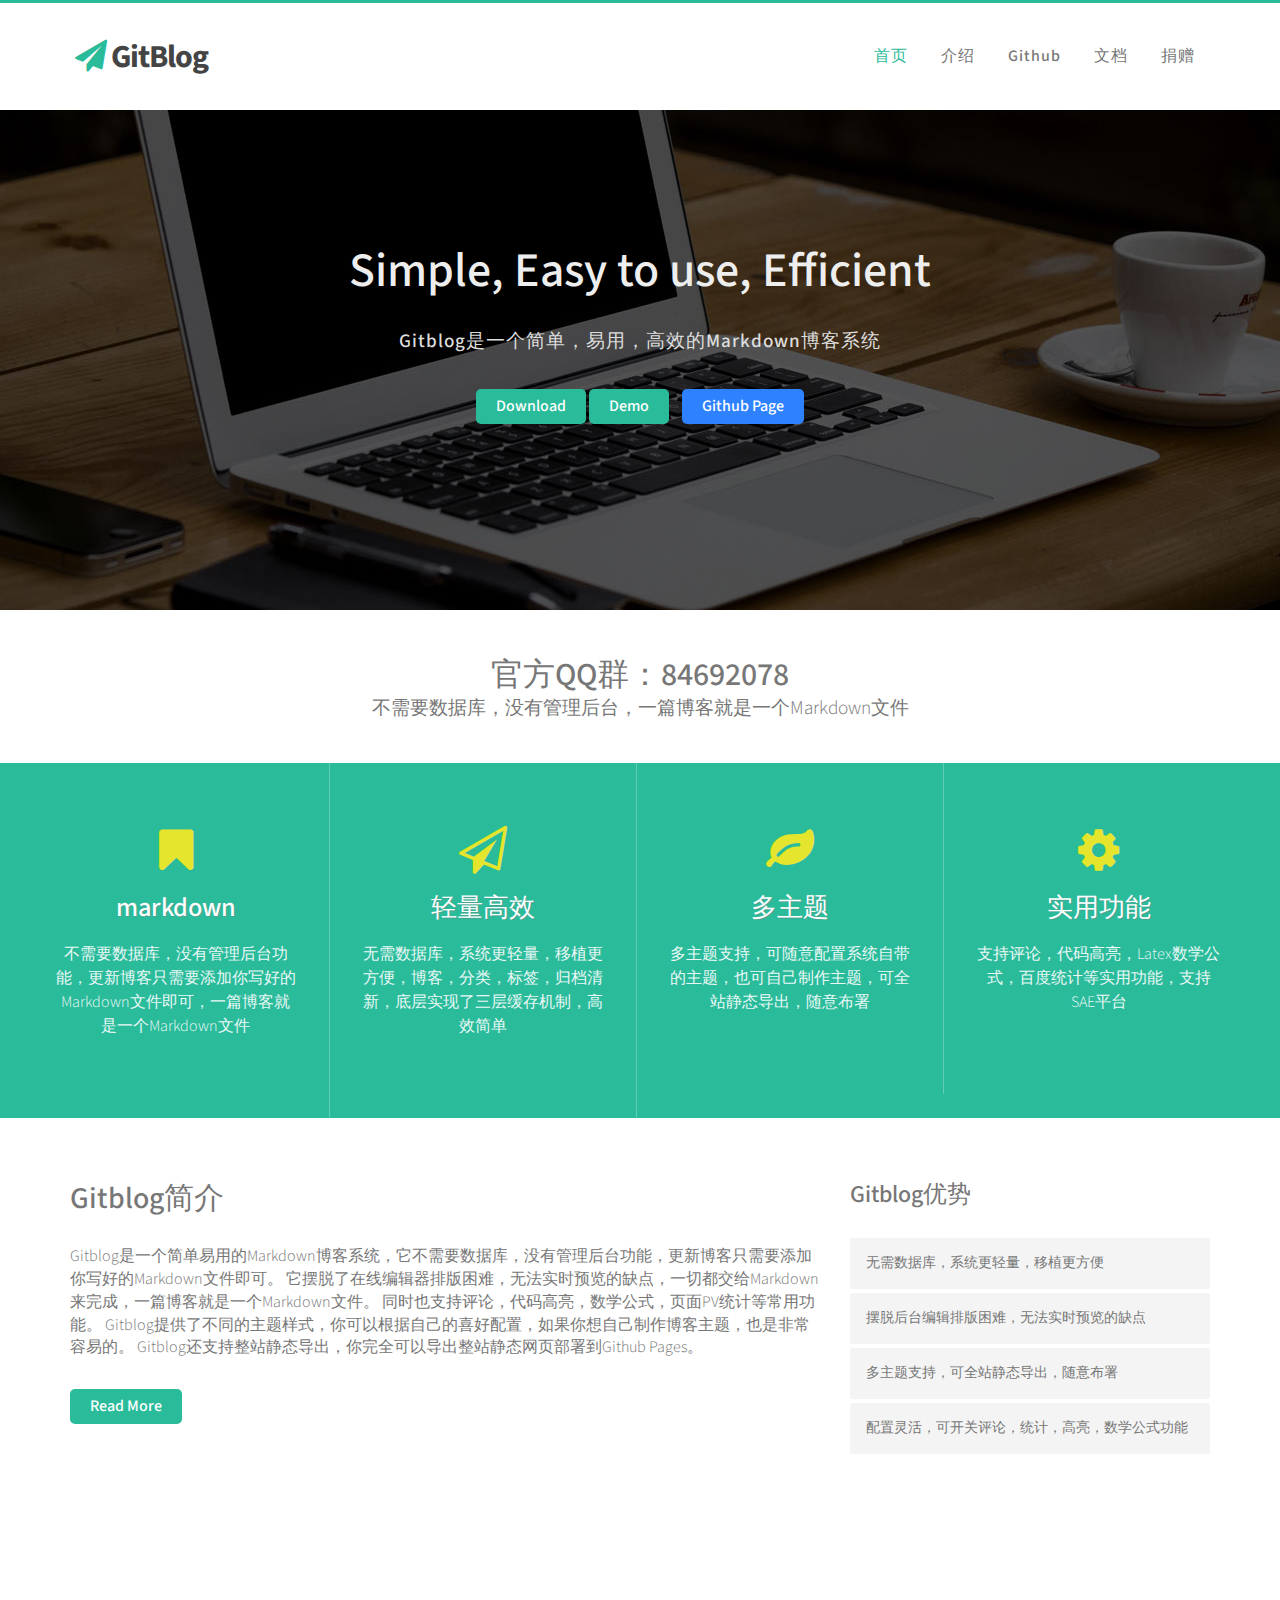
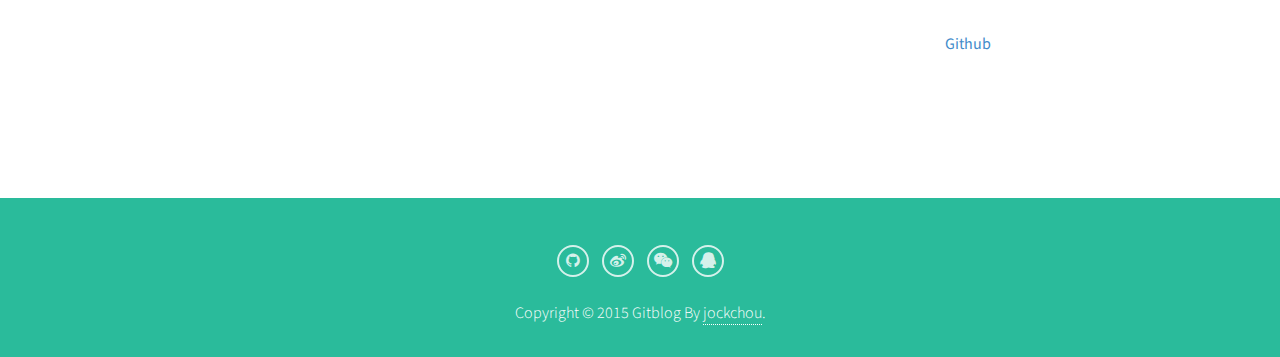
<file: index.html>
<!DOCTYPE html>
<html lang="en">
<head>
    <meta charset="utf-8">
    <meta content="width=device-width, initial-scale=1" name="viewport">
    <title>GitBlog官网</title>
    <meta name="keywords" content="GitBlog官网,GitBlog,Markdown博客,Github博客,markdown写博客">
	<meta name="description" content="Gitblog是一个简单易用的Markdown博客系统，它不需要数据库，没有管理后台功能，更新博客只需要添加你写好的Markdown文件即可。">
    <link href="css/bootstrap.min.css" rel="stylesheet">
    <link href="css/flexslider.css" rel="stylesheet">
    <link href="css/style.css" rel="stylesheet">
    <link href="css/font-awesome.min.css" rel="stylesheet">
    <script src="js/jquery.min.js"></script>
    <script>
    var _hmt = _hmt || [];
    (function() {
      var hm = document.createElement("script");
      hm.src = "//hm.baidu.com/hm.js?732acc76ff6bd41343951a67cbfafe34";
      var s = document.getElementsByTagName("script")[0]; 
      s.parentNode.insertBefore(hm, s);
    })();
    </script>
    <link href="http://fonts.useso.com/css?family=Source+Sans+Pro:200,300,400,600,700,900" rel="stylesheet" type="text/css">
</head>

<body>
    <div class="header">
        <div class="container">
            <a class="navbar-brand" href="/"><i class="fa fa-paper-plane"></i> GitBlog</a>

            <div class="menu">
                <a class="toggleMenu" href="#"><img alt="GitBlog" src="images/nav_icon.png"></a>

                <ul class="nav" id="nav">
                    <li class="current">
                        <a href="index.html">首页</a>
                    </li>
                    <li>
                        <a href="about.html">介绍</a>
                    </li>
                    <li>
                        <a target="_blank" href="https://github.com/jockchou/gitblog">Github</a>
                    </li>
                    <li>
                        <a target="_blank" href="http://gitblogdoc.gitblog.cn/">文档</a>
                    </li>
                    <li>
                        <a href="contact.html">捐赠</a>
                    </li>
                    <li style="list-style: none; display: inline">
                        <div class="clear"></div>
                    </li>
                </ul>
                <script src="js/responsive-nav.js" type="text/javascript"></script>
            </div>
        </div>
    </div>


    <div class="banner text-center">
        <div class="container">
            <div class="banner-info">
                <h1>Simple, Easy to use, Efficient</h1>
                <p>Gitblog是一个简单，易用，高效的Markdown博客系统</p>
                <a class="banner_btn" href="https://github.com/jockchou/gitblog/releases">Download</a>
                <a class="banner_btn banner_btn3" target="_blank" href="http://gitblogdoc.gitblog.cn/">Demo</a>
                <a class="banner_btn banner_btn2" target="_blank" href="https://github.com/jockchou/gitblog">Github Page</a>
            </div>
        </div>
    </div>

    <div class="main">
        <div class="content_white">
            <h2>官方QQ群：84692078</h2>
            <p>不需要数据库，没有管理后台，一篇博客就是一个Markdown文件</p>
        </div>


        <div class="featured_content" id="feature">
            <div class="container">
                <div class="row text-center">
                    <div class="col-mg-3 col-xs-3 feature_grid1">
                        <i class="fa fa-bookmark fa-3x"></i>
                        <h3 class="m_1"><a href="https://github.com/jockchou/gitblog">markdown</a></h3>

                        <p class="m_2">不需要数据库，没有管理后台功能，更新博客只需要添加你写好的Markdown文件即可，一篇博客就是一个Markdown文件</p>
                    </div>


                    <div class="col-mg-3 col-xs-3 feature_grid1">
                        <i class="fa fa-paper-plane-o fa-3x"></i>
                        <h3 class="m_1"><a href="https://github.com/jockchou/gitblog">轻量高效</a></h3>
                        <p class="m_2">无需数据库，系统更轻量，移植更方便，博客，分类，标签，归档清新，底层实现了三层缓存机制，高效简单</p>
                    </div>


                    <div class="col-md-3 col-xs-3 feature_grid1">
                        <i class="fa fa-leaf fa-3x"></i>
                        <h3 class="m_1"><a href="https://github.com/jockchou/gitblog">多主题</a></h3>
                        <p class="m_2">多主题支持，可随意配置系统自带的主题，也可自己制作主题，可全站静态导出，随意布署</p>
                    </div>


                    <div class="col-md-3 col-xs-3 feature_grid2">
                        <i class="fa fa-cog fa-3x"></i>
                        <h3 class="m_1"><a href="https://github.com/jockchou/gitblog">实用功能</a></h3>
                        <p class="m_2">支持评论，代码高亮，Latex数学公式，百度统计等实用功能，支持SAE平台</p>
                    </div>
                </div>
            </div>
        </div>

        <div class="about-info">
            <div class="container">
                <div class="row">
                    <div class="col-md-8">
                        <div class="block-heading-two">
                            <h2><span>Gitblog简介</span></h2>
                        </div>

                        <p>
                        Gitblog是一个简单易用的Markdown博客系统，它不需要数据库，没有管理后台功能，更新博客只需要添加你写好的Markdown文件即可。
                        它摆脱了在线编辑器排版困难，无法实时预览的缺点，一切都交给Markdown来完成，一篇博客就是一个Markdown文件。
                        同时也支持评论，代码高亮，数学公式，页面PV统计等常用功能。
                        Gitblog提供了不同的主题样式，你可以根据自己的喜好配置，如果你想自己制作博客主题，也是非常容易的。
                        Gitblog还支持整站静态导出，你完全可以导出整站静态网页部署到Github Pages。</p>
                        <p><a class="banner_btn" href="http://gitblogdoc.sinaapp.com/blog/welcome.html">Read More</a>
                        </p>
                    </div>


                    <div class="col-md-4">
                        <div class="block-heading-two">
                            <h3><span>Gitblog优势</span>
                            </h3>
                        </div>

                        <div class="panel-group" id="accordion-alt3">
                            <div class="panel">
                                <div class="panel-heading">
                                    <h4 class="panel-title">无需数据库，系统更轻量，移植更方便</h4>
                                </div>
                            </div>


                            <div class="panel">
                                <div class="panel-heading">
                                    <h4 class="panel-title">摆脱后台编辑排版困难，无法实时预览的缺点
                                    </h4>
                                </div>
                            </div>


                            <div class="panel">
                                <div class="panel-heading">
                                    <h4 class="panel-title">多主题支持，可全站静态导出，随意布署</h4>
                                </div>
                            </div>


                            <div class="panel">
                                <div class="panel-heading">
                                    <h4 class="panel-title">配置灵活，可开关评论，统计，高亮，数学公式功能</h4>
                                </div>
                            </div>
                        </div>
                    </div>
                </div>
            </div>
        </div>


        <div class="highlight-info">
            <div class="overlay spacer">
                <div class="container">
                    <div class="row text-center">
                    如果在实际使用过程中对Gitblog有新的功能需求，或者在使用Gitblog的过程中发现了Bug，欢迎反馈给我。
                    可以直接在<a target="_blank" href="https://github.com/jockchou/gitblog">Github</a>上提交，也可以发邮件至164068300@qq.com与我取得联系，我将及时回复。
                    如果你自己制作了漂亮好用的主题，也非常欢迎你提交给我，我会在这里展示你的主题链接。
                    如果你正在使用Gitblog，也可以告诉我，我将也会在这里列出使用者名单。
                    如果你想和其他Gitblog使用者讨论交流，欢迎加入QQ群84692078。
                    </div>
                </div>
            </div>
        </div>

        <div class="footer">
            <div class="footer_bottom">
                <div class="follow-us">
                    <a class="fa fa-github social-icon" href="https://github.com/jockchou"></a>
                    <a class="fa fa-weibo social-icon" href="http://weibo.com/2558456121"></a>
                    <a class="fa fa-weixin social-icon" href="http://gitblog.cn/images/weixin.jpg"></a>
                    <a class="fa fa-qq social-icon" href="http://qm.qq.com/cgi-bin/qm/qr?k=g7OIRJ9j0ZyD8XfHgUqvp3Uf-22zUIbF&auth=00e8e9b12fc9f2dab9d97b19a35f3e25116896a0a87c7669890beef1e686dfa33a2fca382838a4fb"></a>
                </div>


                <div class="copy">
                    <p>Copyright &copy; 2015 Gitblog By <a href="https://github.com/jockchou">jockchou</a>.</p>
                </div>
            </div>
        </div>
        <script src="js/bootstrap.min.js"></script> <script src="js/jquery.flexslider.js"></script>
    </div>
</body>
</html>
</file>
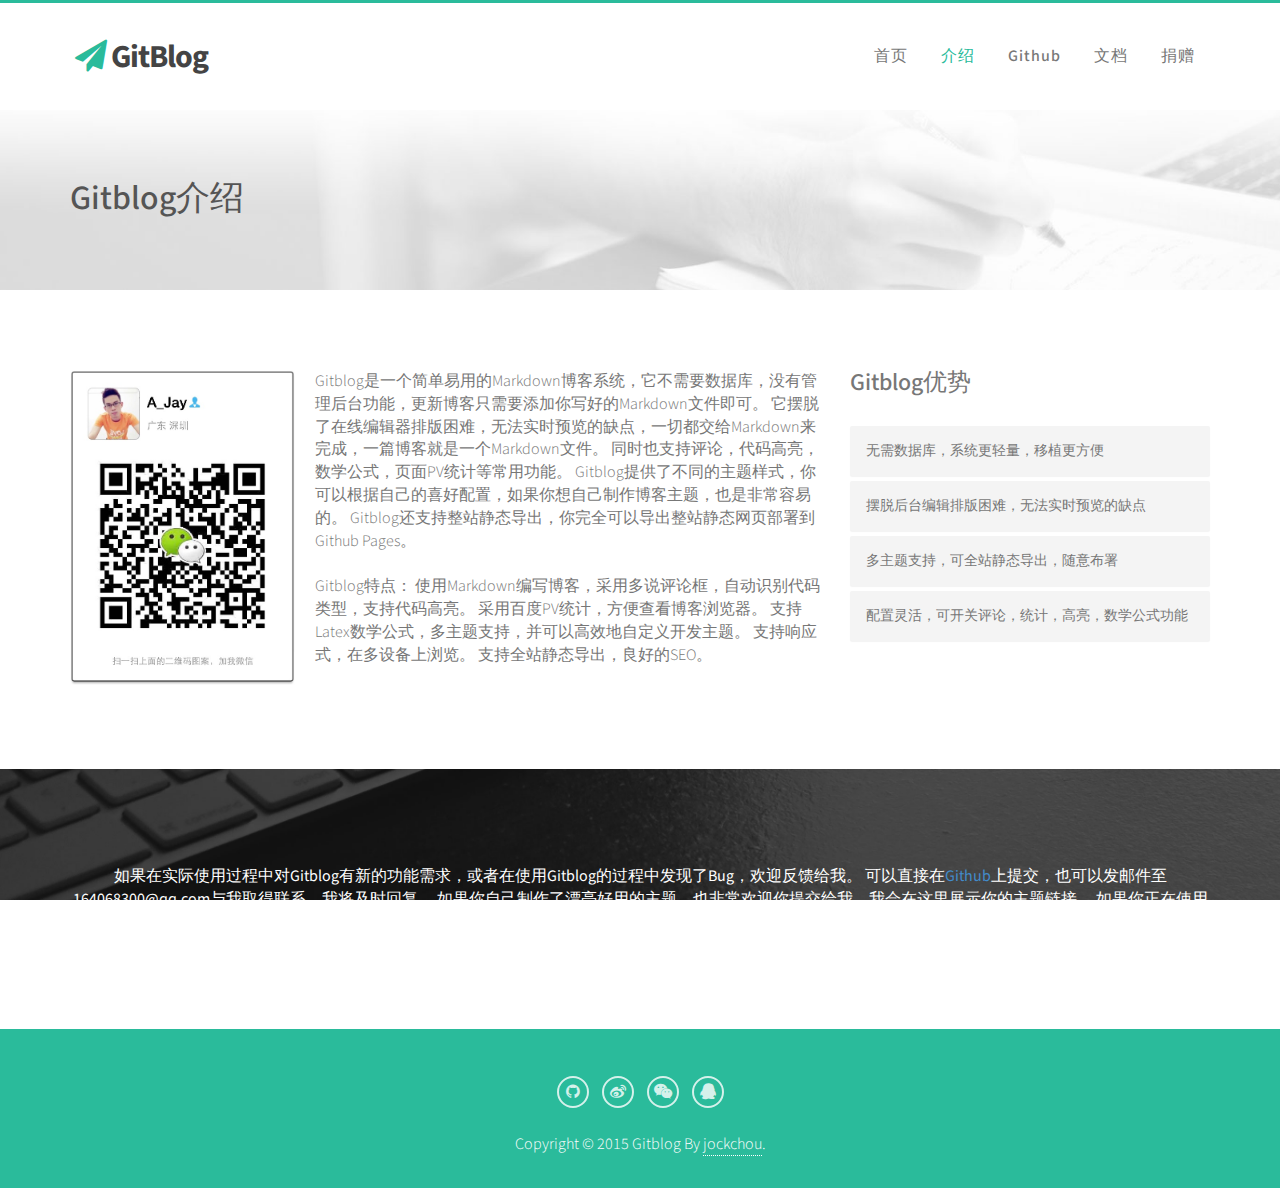
<file: about.html>
<!DOCTYPE html>

<html lang="en">
<head>
    <meta charset="utf-8">
    <meta content="width=device-width, initial-scale=1" name="viewport">

    <title>Gitblog | 介绍</title>
    <meta name="keywords" content="GitBlog官网,GitBlog,Markdown博客,Github博客,markdown写博客">
	<meta name="description" content="Gitblog是一个简单易用的Markdown博客系统，它不需要数据库，没有管理后台功能，更新博客只需要添加你写好的Markdown文件即可。">
    <link href="css/bootstrap.min.css" rel="stylesheet">
    <link href="css/flexslider.css" rel="stylesheet">
    <link href="css/style.css" rel="stylesheet">
    <link href="css/font-awesome.min.css" rel="stylesheet">
    <script src="js/jquery.min.js"></script>
    <script>
    var _hmt = _hmt || [];
    (function() {
      var hm = document.createElement("script");
      hm.src = "//hm.baidu.com/hm.js?732acc76ff6bd41343951a67cbfafe34";
      var s = document.getElementsByTagName("script")[0]; 
      s.parentNode.insertBefore(hm, s);
    })();
    </script>
    <link href="http://fonts.useso.com/css?family=Source+Sans+Pro:200,300,400,600,700,900" rel="stylesheet" type="text/css">
</head>

<body>
    <div class="header">
        <div class="container">
            <a class="navbar-brand" href="index.html"><i class="fa fa-paper-plane"></i> GitBlog</a>

            <div class="menu">
                <a class="toggleMenu" href="#"><img alt="GitBlog" src="images/nav_icon.png"></a>

                <ul class="nav" id="nav">
                    <li>
                        <a href="index.html">首页</a>
                    </li>
                    <li class="current">
                        <a href="about.html">介绍</a>
                    </li>
                    <li>
                        <a target="_blank" href="https://github.com/jockchou/gitblog">Github</a>
                    </li>
                    <li>
                        <a target="_blank" href="http://gitblogdoc.gitblog.cn/">文档</a>
                    </li>
                    <li>
                        <a href="contact.html">捐赠</a>
                    </li>
                    <li style="list-style: none; display: inline">
                        <div class="clear"></div>
                    </li>
                </ul>
                <script src="js/responsive-nav.js" type="text/javascript"></script>
            </div>
        </div>
    </div>


    <div class="about">
        <div class="container">
            <section class="title-section">
                <h1 class="title-header">Gitblog介绍</h1>
            </section>
        </div>
    </div>


    <div class="about_content">
        <div class="container">
            <div class="row">
                <div class="col-md-8">
                    <img alt="gitblog" width="245" class="img-responsive" src="images/weixin.jpg">
                    <p>
                    Gitblog是一个简单易用的Markdown博客系统，它不需要数据库，没有管理后台功能，更新博客只需要添加你写好的Markdown文件即可。
                    它摆脱了在线编辑器排版困难，无法实时预览的缺点，一切都交给Markdown来完成，一篇博客就是一个Markdown文件。
                    同时也支持评论，代码高亮，数学公式，页面PV统计等常用功能。
                    Gitblog提供了不同的主题样式，你可以根据自己的喜好配置，如果你想自己制作博客主题，也是非常容易的。
                    Gitblog还支持整站静态导出，你完全可以导出整站静态网页部署到Github Pages。
                    </p>
                    <br/>
                    <p>
                    Gitblog特点：
                    使用Markdown编写博客，采用多说评论框，自动识别代码类型，支持代码高亮。
                    采用百度PV统计，方便查看博客浏览器。
                    支持Latex数学公式，多主题支持，并可以高效地自定义开发主题。
                    支持响应式，在多设备上浏览。
                    支持全站静态导出，良好的SEO。
                    </p>
                </div>
                
                <div class="col-md-4">
                        <div class="block-heading-two">
                            <h3><span>Gitblog优势</span>
                            </h3>
                        </div>


                        <div class="panel-group" id="accordion-alt3">
                            <div class="panel">
                                <div class="panel-heading">
                                    <h4 class="panel-title">无需数据库，系统更轻量，移植更方便</h4>
                                </div>
                            </div>


                            <div class="panel">
                                <div class="panel-heading">
                                    <h4 class="panel-title">摆脱后台编辑排版困难，无法实时预览的缺点
                                    </h4>
                                </div>
                            </div>


                            <div class="panel">
                                <div class="panel-heading">
                                    <h4 class="panel-title">多主题支持，可全站静态导出，随意布署</h4>
                                </div>
                            </div>


                            <div class="panel">
                                <div class="panel-heading">
                                    <h4 class="panel-title">配置灵活，可开关评论，统计，高亮，数学公式功能</h4>
                                </div>
                            </div>
                        </div>
                    </div>

            </div>
        </div>
    </div>


    <div class="highlight-info">
        <div class="overlay spacer">
            <div class="container">
                <div class="row text-center">
                    如果在实际使用过程中对Gitblog有新的功能需求，或者在使用Gitblog的过程中发现了Bug，欢迎反馈给我。
                    可以直接在<a target="_blank" href="https://github.com/jockchou/gitblog">Github</a>上提交，也可以发邮件至164068300@qq.com与我取得联系，我将及时回复。
                    如果你自己制作了漂亮好用的主题，也非常欢迎你提交给我，我会在这里展示你的主题链接。
                    如果你正在使用Gitblog，也可以告诉我，我将也会在这里列出使用者名单。
                    如果你想和其他Gitblog使用者讨论交流，欢迎加入QQ群84692078。
                </div>
            </div>
        </div>
    </div>

    <div class="footer">
        <div class="footer_bottom">
            <div class="follow-us">
                <a class="fa fa-github social-icon" href="https://github.com/jockchou"></a>
                <a class="fa fa-weibo social-icon" href="http://weibo.com/2558456121"></a>
                <a class="fa fa-weixin social-icon" href="http://gitblog.cn/images/weixin.jpg"></a>
                <a class="fa fa-qq social-icon" href="http://qm.qq.com/cgi-bin/qm/qr?k=g7OIRJ9j0ZyD8XfHgUqvp3Uf-22zUIbF&auth=00e8e9b12fc9f2dab9d97b19a35f3e25116896a0a87c7669890beef1e686dfa33a2fca382838a4fb"></a>
            </div>


            <div class="copy">
                <p>Copyright &copy; 2015 Gitblog By <a href="https://github.com/jockchou">jockchou</a>.</p>
            </div>
        </div>
    </div>
    <script src="js/bootstrap.min.js"></script> <script src="js/jquery.flexslider.js"></script>
</body>
</html>
</file>
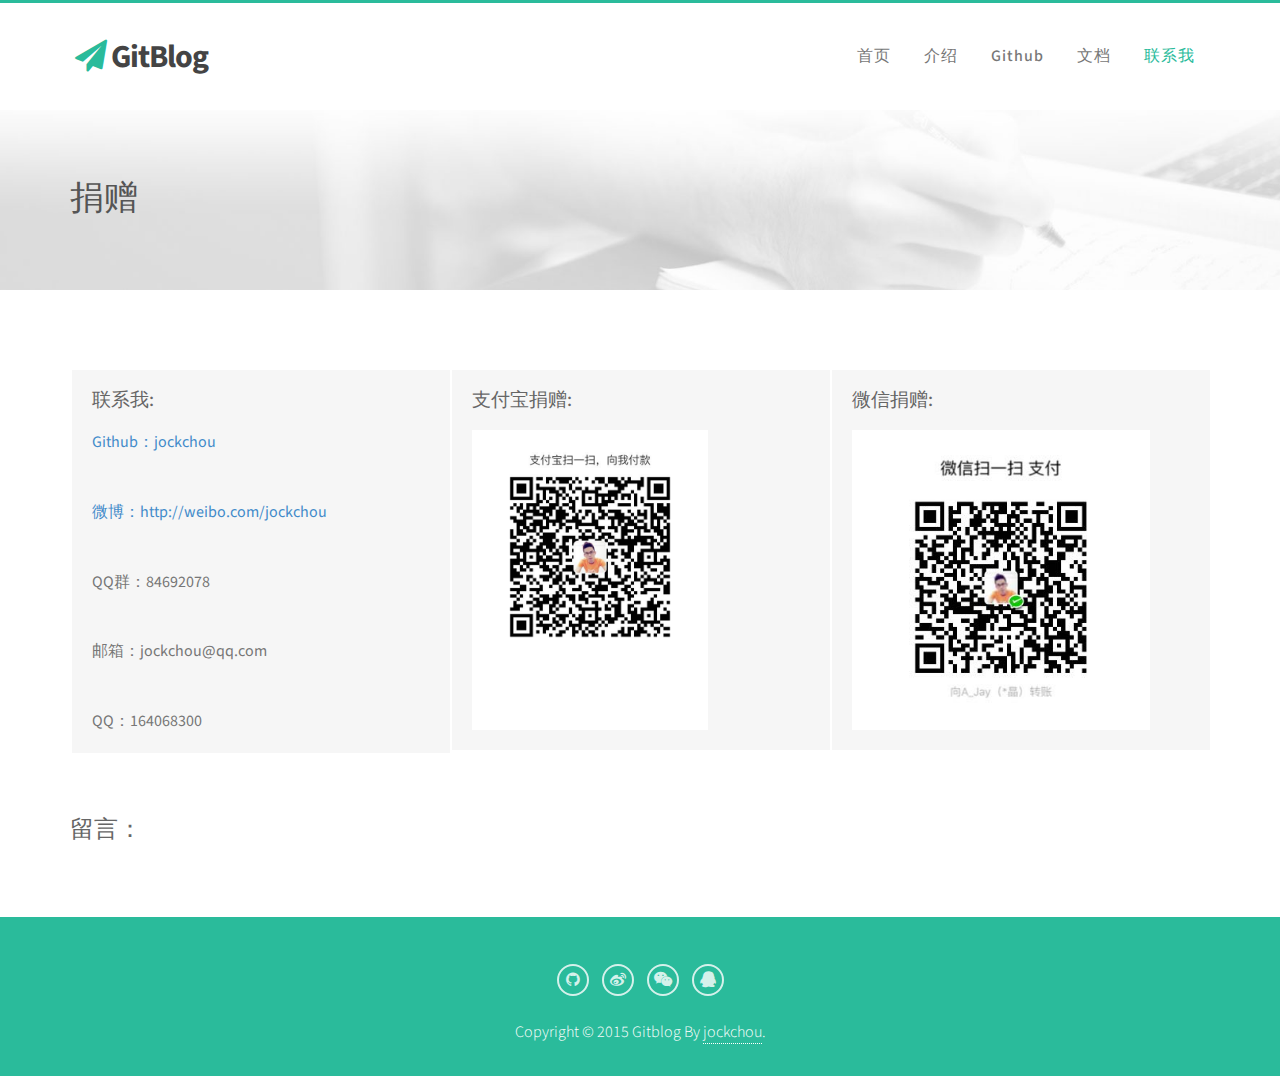
<file: contact.html>
<!DOCTYPE html>

<html lang="en">
<head>
    <meta charset="utf-8">
    <meta content="width=device-width, initial-scale=1" name="viewport">

    <title>Gitblog | 联系我</title>
    <meta name="keywords" content="GitBlog官网,GitBlog,Markdown博客,Github博客,markdown写博客">
	<meta name="description" content="Gitblog是一个简单易用的Markdown博客系统，它不需要数据库，没有管理后台功能，更新博客只需要添加你写好的Markdown文件即可。">
    <link href="css/bootstrap.min.css" rel="stylesheet">
    <link href="css/style.css" rel="stylesheet">
    <link href="css/font-awesome.min.css" rel="stylesheet">
    <script src="js/jquery.min.js"></script>
    <script>
    var _hmt = _hmt || [];
    (function() {
      var hm = document.createElement("script");
      hm.src = "//hm.baidu.com/hm.js?732acc76ff6bd41343951a67cbfafe34";
      var s = document.getElementsByTagName("script")[0]; 
      s.parentNode.insertBefore(hm, s);
    })();
    </script>

    <link href="http://fonts.useso.com/css?family=Source+Sans+Pro:200,300,400,600,700,900" rel="stylesheet" type="text/css">
</head>

<body>
    <div class="header">
        <div class="container">
            <a class="navbar-brand" href="index.html"><i class="fa fa-paper-plane"></i> GitBlog</a>

            <div class="menu">
                <a class="toggleMenu" href="#"><img alt="GitBlog" src="images/nav_icon.png"></a>

                <ul class="nav" id="nav">
                    <li>
                        <a href="index.html">首页</a>
                    </li>
                    <li>
                        <a href="about.html">介绍</a>
                    </li>
                    <li>
                        <a target="_blank" href="https://github.com/jockchou/gitblog">Github</a>
                    </li>
                    <li>
                        <a target="_blank" href="http://gitblogdoc.gitblog.cn/">文档</a>
                    </li>
                    <li class="current">
                        <a href="contact.html">联系我</a>
                    </li>
                    <li style="list-style: none; display: inline">
                        <div class="clear"></div>
                    </li>
                </ul>
                <script src="js/responsive-nav.js" type="text/javascript"></script>
            </div>
        </div>
    </div>

    <div class="about">
        <div class="container">
            <section class="title-section">
                <h1 class="title-header">捐赠</h1>
            </section>
        </div>
    </div>

    <div class="contact">
        <div class="container">
            <div class="row contact_top">
                <div class="col-md-4 contact_details">
                    <h5>联系我:</h5>

                    <div class="contact_address">
                        <a href="https://github.com/jockchou/">Github：jockchou</a>
                    </div>
                    <br><br>
                    <div class="contact_address">
                        <a href="http://weibo.com/jockchou">微博：http://weibo.com/jockchou</a>
                    </div>
                    <br><br>
                    <div class="contact_address">
                        <span>QQ群：84692078</span>
                    </div>
                    <br><br>
                    <div class="contact_address">
                        <span>邮箱：jockchou@qq.com</span>
                    </div>
                    
                    <br><br>
                    <div class="contact_address">
                        <span>QQ：164068300</span>
                    </div>
                </div>

                <div class="col-md-4 contact_details">
                    <h5>支付宝捐赠:</h5>

                    <div class="contact_address">
                        <img src="./images/zfbjz.jpg" height="300px;">
                    </div>
                </div>

                <div class="col-md-4 contact_details">
                    <h5>微信捐赠:</h5>

                    <div class="contact_mail">
                        <img src="./images/wxjz.jpg" height="300px;">
                    </div>
                </div>
            </div>

            <div class="contact_bottom">
                <h3>留言：</h3>
                
                <!-- 多说评论框 start -->
                <div class="ds-thread" data-thread-key="gitblogoffical" data-title="gitblog官网-联系我" data-url="http://gitblog.cn"></div>
                <!-- 多说评论框 end -->
                <!-- 多说公共JS代码 start (一个网页只需插入一次) -->
                <script type="text/javascript">
                var duoshuoQuery = {short_name:"gitblog-offical"};
                    (function() {
                        var ds = document.createElement('script');
                        ds.type = 'text/javascript';ds.async = true;
                        ds.src = (document.location.protocol == 'https:' ? 'https:' : 'http:') + '//static.duoshuo.com/embed.js';
                        ds.charset = 'UTF-8';
                        (document.getElementsByTagName('head')[0] 
                         || document.getElementsByTagName('body')[0]).appendChild(ds);
                    })();
                    </script>
                <!-- 多说公共JS代码 end -->
            </div>
        </div>
    </div>
    
    <div class="footer">
        <div class="footer_bottom">
            <div class="follow-us">
                <a class="fa fa-github social-icon" href="https://github.com/jockchou"></a>
                <a class="fa fa-weibo social-icon" href="http://weibo.com/2558456121"></a>
                <a class="fa fa-weixin social-icon" href="http://gitblog.cn/images/weixin.jpg"></a>
                <a class="fa fa-qq social-icon" href="http://qm.qq.com/cgi-bin/qm/qr?k=g7OIRJ9j0ZyD8XfHgUqvp3Uf-22zUIbF&auth=00e8e9b12fc9f2dab9d97b19a35f3e25116896a0a87c7669890beef1e686dfa33a2fca382838a4fb"></a>
            </div>


            <div class="copy">
                <p>Copyright &copy; 2015 Gitblog By <a href="https://github.com/jockchou">jockchou</a>.</p>
            </div>
        </div>
    </div>
    <script src="js/bootstrap.min.js"></script> <script src="js/jquery.flexslider.js"></script>
</body>
</html>
</file>
<file: css/style.css>
h4, h5, h6, h1, h2, h3 {
	margin-top: 0;
}
ul, ol {
	margin: 0;
}
p {
	margin: 0;
	font-weight: 300;
}
html, body {
	font-family: 'Source Sans Pro', sans-serif;
	font-size: 100%;
	background-color: #FFF;
	color: #777;
}
body a {
	transition: 0.5s all;
	-webkit-transition: 0.5s all;
	-moz-transition: 0.5s all;
	-o-transition: 0.5s all;
	-ms-transition: 0.5s all;
}
.header {
	background: #fff;
	padding: 2em 0;
	border-top: 3px solid #2ABB9B;
}
.navbar-brand {
	font-size: 32px;
	font-weight: 700;
	color: #444;
	letter-spacing: -1px;
	padding: 5px;
}
.navbar-brand:hover {
	color: #2ABB9B;
}
.navbar-brand .fa {
	color: #2abb9b;
}
.copyrights{text-indent:-9999px;height:0;line-height:0;font-size:0;overflow:hidden;}
.menu {
	float: right;
}
.menu li {
	display: inline-block;
}
.menu li:first-child {
	margin-left: 0;
}
.menu li a {
	display: block;
	font-size: 1em;
	color: #777;
	-webkit-transition: all 0.3s ease;
	-moz-transition: all 0.3s ease;
	-o-transition: all 0.3s ease;
	transition: all 0.3s ease;
	/*text-transform: uppercase;*/
	font-weight: 500;
	letter-spacing: 1px;
}
#nav .current a {
	color: #2ABB9B;
	-webkit-transition: all 0.3s ease;
	-moz-transition: all 0.3s ease;
	-o-transition: all 0.3s ease;
	transition: all 0.3s ease;
}
.menu li a:hover, .menu li.active a {
	color: #2ABB9B;
	background: #fff !important;
}
.toggleMenu {
	display: none;
	padding: 4px 5px 0px 5px;
	border-radius: 2em;
	-webkit-border-radius: 2em;
	-moz-border-radius: 2em;
	-o-border-radius: 2em;
}
.nav:before, .nav:after {
	content: " ";
	display: table;
}
.nav:after {
	clear: both;
}
.nav ul {
	list-style: none;
}

@media screen and (max-width:800px) {
.menu {
	margin: 10px 0;
}
.active {
	display: block;
}
.menu li a {
	text-align: left;
	border-radius: 0;
	-webkit-border-radius: 0;
	-moz-border-radius: 0;
	-o-border-radius: 0;
}
.nav {
	list-style: none;
 *zoom: 1;
	width: 95%;
	position: absolute;
	right: 10px;
	background: #051619;
	top: 86px;
	z-index: 9999;
	border: 1px solid #B11D1D;
}
.menu li a span {
	text-align: center;
	top: 15px;
}
.nav li ul {
	width: 100%;
}
.menu ul {
	margin: 0;
}
.nav > li.hover > ul {
	width: 100%;
}
.nav > li {
	float: none;
	display: block;
}
.nav ul {
	display: block;
	width: 100%;
}
.nav > li.hover > ul, .nav li li.hover ul {
	position: static;
}
.nav li a {
	border-top: 1px solid #B11D1D;
	background: #fff;
}
.nav li:first-child a {
	border-top: none;
}
}
.banner {
	background: url(../images/banner.jpg) no-repeat center;
	min-height: 500px;
	width: 100%;
	-webkit-background-size: 100%;
	-moz-background-size: 100%;
	-o-background-size: 100%;
	background-size: 100%;
	-webkit-background-size: cover;
	-moz-background-size: cover;
	-o-background-size: cover;
	background-size: cover;
	padding-bottom: 100px;
}
.banner-info {
	margin-top: 8em;
}
.banner-info h1 {
	font-size: 3em;
	color: #eee;
	line-height: 1.4em;
	margin: 0em;
	font-weight: 500;
}
.banner-info p {
	color: #ddd;
	font-size: 1.2em;
	/*text-transform: uppercase;*/
	font-weight: 500;
	letter-spacing: 1px;
	line-height: 1.8em;
	margin-top: 1em;
}
.content_white {
	text-align: center;
	padding: 3em 0;
}
.content_white h2 {
	font-size: 2em;
	font-weight: 500;
}
.content_white p {
	color: #777;
	font-size: 1.2em;
	font-weight: 300;
	line-height: 0.6em;
}
.featured_content {
	background: #2ABB9B;
}
.feature_grid1 {
	width: 23.5%;
	margin-right: 2em;
	border-right: 1px solid #5fccb4;
	padding: 4em 2em 4em 0;
}
.feature_grid2 {
	width: 21%;
	padding: 4em 0;
}
.feature_grid1 .fa, .feature_grid2 .fa {
	color: #e5e52d;
}
h3.m_1 {
	padding: 0.8em 0;
	margin: 0;
}
h3.m_1 a {
	font-size: 1.1em;
	color: #fff;
	text-decoration: none;
	text-shadow: 1px 1px #4ca390;
}
h3.m_1 a:hover {
	color: #e5e52d;
}
p.m_2 {
	color: #e9f8f5;
	font-size: 1em;
	line-height: 1.5em;
	margin-bottom: 1em;
	font-weight: 300;
}
.banner_btn {
	display: inline-block;
	padding: 6px 20px;
	font-size: 1em;
	cursor: pointer;
	background: #2ABB9B;
	color: #fff;
	font-weight: 500;
	text-decoration: none;
	outline: none;
	margin-top: 30px;
	border-radius: 5px;
}

.banner_btn2 {
	margin-left:10px;
    background:#2e82ff;
}
.banner_btn:hover {
	background: #22967c;
	color: #fff;
	text-decoration: none;
}
.feature_btn {
	display: inline-block;
	padding: 6px 20px;
	font-size: 1em;
	cursor: pointer;
	background: #5fccb4;
	color: #fff;
	font-weight: 500;
	text-decoration: none;
	outline: none;
	margin-top: 10px;
	border-radius: 5px;
}
.feature_btn:hover {
	background: #e5e52d;
	color: #555;
	text-decoration: none;
}
.nbs-flexisel-container {
	position: relative;
	max-width: 100%;
}
.nbs-flexisel-ul {
	position: relative;
	width: 9999px;
	margin: 0px;
	padding: 0px;
	list-style-type: none;
	text-align: center;
}
.nbs-flexisel-inner {
	overflow: hidden;
	margin: 3em 0;
}
.nbs-flexisel-item {
	float: left;
	margin: 0px;
	padding: 0px;
	cursor: pointer;
	position: relative;
	line-height: 0px;
	padding-right: 30px;
}
.nbs-flexisel-item > img {
	cursor: pointer;
	position: relative;
}
.nbs-flexisel-nav-left, .nbs-flexisel-nav-right {
	width: 30px;
	height: 30px;
	position: absolute;
	cursor: pointer;
	z-index: 100;
	margin-top: -8.6em;
}
.nbs-flexisel-nav-left {
	left: 32.5em;
	background: url(../images/img-sprite.png) no-repeat -99px -101px;
}
.nbs-flexisel-nav-right {
	right: 35em;
	background: url(../images/img-sprite.png) no-repeat -133px -102px;
}
a:focus {
	outline: 0px;
}
.fa {
	color: #2ABB9B;
}
.footer_bottom {
	padding: 2em 0;
	background: #2ABB9B;
}
.copy {
	text-align: center;
}
.copy p {
	font-size: 1em;
	color: #fff;
}
.copy p a {
	color: #fff;
	border-bottom: 1px dotted;
}
.copy p a:hover {
	color: #e5e52d;
	border-bottom: 1px solid;
	text-decoration: none;
}
.about {
	background: #555;
	margin-bottom: 4em;
	background: url(../images/title-bg.jpg) center no-repeat;
	background-size: cover;
	height: 180px;
}
.title-section {
	position: relative;
	padding-top: 60px;
	padding-right: 0;
	padding-left: 0;
	padding-bottom: 20px;
}
.title-section h1 {
	margin: 0 0 5px 0;
	line-height: 58px;
	font-size: 34px;
	font-weight: 500;
	color: #555;
}
.title-section ul {
	background: none;
	position: relative;
	margin: 0;
	padding: 9px 0 10px 0;
	border-top: 1px solid #597275;
	-webkit-border-radius: 0;
	-moz-border-radius: 0;
	border-radius: 0;
}
.title-section ul li {
	line-height: 18px;
	font-size: 13px;
	color: #5f6775;
}
.title-section ul li a {
	color: #fff;
}
h3.m_2 {
	font-size: 1.7em;
	font-weight: 500;
	color: #666;
	margin-bottom: 1em;
}
.service_box {
	padding-bottom: 50px;
}
.service_box .fa {
	color: #2ABB9B;
}
.service_box h2 {
	font-size: 1.6em;
	color: #5d5f60;
	padding-top: 0.3em;
	padding-right: 0;
	padding-left: 0;
	padding-bottom: 0.5em;
}
.service_box h5 a {
	font-size: 16px;
	color: #555;
	margin-bottom: 1em;
	line-height: 1.5em;
}
.service_box h5 a:hover {
	text-decoration: none;
	color: #e4551d;
}
.service_box p {
	font-size: 1em;
	color: #777;
	margin-bottom: 1.4em;
	line-height: 1.6em;
	text-align: left;
}
.about-info {
	padding: 4em 0;
}
.about-info h2 {
	padding-bottom: 20px;
}
.about-info h3, .about_content h3 {
	padding-bottom: 20px;
}
.about_content {
	padding: 1em 0 4em 0;
}
.about_content img {
	padding: 0 20px 20px 0;
	float: left;
}
.highlight-info {
	background: url(../images/lab.jpg) center fixed;
	background-size: cover;
	color: #fff;
	padding: 6em 0;
}
.highlight-info h4 {
	color: #fff;
	margin: 0.5em 0 0 0;
}
.testimonial-solid {
	padding-top: 50px;
	padding-right: 0;
	padding-left: 0;
	padding-bottom: 70px;
	margin: 0 0 0 0;
	background: #fff;
	text-align: center;
}
.carousel-indicators {
	bottom: -40px;
}
.carousel-indicators li {
	border: 1px solid #ccc;
}
.carousel-indicators .active {
	background-color: #ccc;
	margin-right: 4px;
}
.testimonial-solid h2 {
	font-size: 2em;
	font-weight: 500;
	padding-bottom: 20px;
}
.testimonial-solid p {
	font-size: 1em;
	line-height: 30px;
}
#accordion-alt3 .panel-heading h4 {
	font-size: 14px;
	line-height: 28px;
}
.panel .panel-heading h4 {
	font-weight: 400;
}
.panel-title {
	margin-top: 0;
	margin-bottom: 0;
	font-size: 15px;
	color: inherit;
}
.panel-group .panel {
	margin-bottom: 0;
	border-radius: 2px;
}
.panel {
	margin-bottom: 18px;
	background-color: #F4F4F4;
	border: 1px solid transparent;
	border-radius: 2px;
	-webkit-box-shadow: 0 1px 1px rgba(0,0,0,0.05);
	box-shadow: 0 1px 1px rgba(0,0,0,0.05);
}
#accordion-alt3 .panel-heading h4 a i {
	font-size: 16px;
	line-height: 18px;
	width: 18px;
	height: 18px;
	margin-right: 5px;
	color: #2ABB9B;
	text-align: center;
	border-radius: 50%;
	margin-left: 6px;
}
.follow-us {
	margin-top: 10px;
	margin-bottom: 20px;
	text-align: center;
}
.social-icon {
	padding-top: 6px;
	font-size: 16px;
	text-align: center;
	width: 32px;
	height: 32px;
	border: 2px solid #d5f1eb;
	border-radius: 50%;
	color: #d5f1eb;
	margin: 5px;
}
a.social-icon:hover, a.social-icon:active, a.social-icon:focus {
	text-decoration: none;
	color: #e5e52d;
	border-color: #e5e52d;
}
.contact {
	padding-top: 1em;
	padding-right: 0;
	padding-left: 0;
	padding-bottom: 4em;
}
.contact_top {
	margin-right: 0;
	margin-left: 0;
	margin-bottom: 4em;
}
.contact_details {
	background-color: #f6f6f6;
	padding: 20px;
	border-left: 2px solid #fff;
}
.contact_details h5 {
	font-size: 1.2em;
	font-weight: 500;
	color: #666;
	margin-bottom: 1em;
}
.contact_address, .contact_mail {
	overflow: hidden;
	font-size: 1em;
	color: #777;
	line-height: 1.5em;
}
.contact_bottom h3 {
	font-size: 1.5em;
	font-weight: 500;
	color: #666;
}
.contact_bottom p {
	font-size: 1em;
	line-height: 1.8em;
	color: #888;
	margin: 1em 0;
}
.contact-to input[type="text"] {
	padding: 10px 10px;
	width: 32.5%;
	margin: 10px 0;
	border: 1px solid #E1E2E2;
	color: #999;
	background: #FFF;
	float: left;
	outline: none;
	font-size: 0.85em;
}
.text2 input[type="text"], .text2 textarea {
	width: 99%;
	margin: 10px 0;
	border: 1px solid #E1E2E2;
	color: #999;
	outline: none;
	margin-bottom: 25px;
	height: 150px;
	padding: 10px 10px;
	font-size: 0.85em;
	resize: none;
}
.submit {
	margin-top: 2em;
	display: inline-block;
	padding: 8px 20px;
	font-size: 1em;
	cursor: pointer;
	border: none;
	background: #2ABB9B;
	color: #fff;
	text-decoration: none;
	outline: none;
	-webkit-transition: all 0.3s;
	-moz-transition: all 0.3s;
	transition: all 0.3s;
	-o-transition: all 0.3s;
	border-radius: 5px;
	-webkit-border-radius: 5px;
	-moz-border-radius: 5px;
	-o-border-radius: 5px;
}
.submit:hover {
	text-decoration: none;
	background: #22967c;
	color: #fff;
}

@media (max-width:1024px) {
.feature_grid1 {
	width: 23%;
}
.banner {
	min-height: 450px;
}
.banner-info {
	margin-top: 4em;
}
.nbs-flexisel-nav-right {
	right: 30em;
}
.nbs-flexisel-nav-left {
	left: 29em;
}
.nbs-flexisel-nav-left, .nbs-flexisel-nav-right {
	margin-top: -7.6em;
}
}

@media (max-width:800px) {
.header {
	padding: 1em 0;
}
.feature_grid1 {
	width: 100%;
	padding: 4em 0em 0em 0;
}
.banner-info h1 {
	font-size: 2em;
}
.banner {
	min-height: 400px;
}
.feature_grid2 {
	width: 100%;
}
.nbs-flexisel-nav-right {
	right: 23em;
}
.nbs-flexisel-nav-left {
	left: 22em;
}
.banner-info p {
	font-size: 0.85em;
}
.toggleMenu {
	padding: 0;
}
.service_box {
	margin-bottom: 2em;
}
.contact_details {
	margin-bottom: 2em;
}
.contact-to input[type="text"] {
	width: 32%;
}
}

@media (max-width:640px) {
.content_white p {
	font-size: 1.3em;
}
.nbs-flexisel-nav-left {
	left: 18.5em;
}
.nbs-flexisel-nav-right {
	right: 18.5em;
}
.nbs-flexisel-nav-left, .nbs-flexisel-nav-right {
	margin-top: -5.8em;
}
.service_box h2 {
	margin-bottom: 0.5em;
}
}

@media (max-width:480px) {
.banner {
	min-height: 250px;
}
.banner-info h1 {
	font-size: 1.5em;
}
.banner-info p {
	font-size: 0.8125em;
}
.banner-info {
	margin-top: 2em;
}
.header {
	padding: 0.5em 0;
}
.content_white h2 {
	font-size: 1.5em;
}
.content_white p {
	font-size: 1em;
}
.nbs-flexisel-nav-right {
	right: 13.5em;
}
.nbs-flexisel-nav-left {
	left: 13.5em;
}
.contact-to input[type="text"] {
	width: 31%;
}
.nav {
	top: 70px;
}
.nbs-flexisel-nav-left, .nbs-flexisel-nav-right {
	margin-top: -5em;
}
}

@media (max-width:320px) {
.banner-info h1 {
	font-size: 1.2em;
}
.banner-info p {
	font-size: 12px;
}
.banner {
	min-height: 150px;
}
.content_white p {
	font-size: 0.95em;
	line-height: 1em;
	padding: 0 10px;
}
.content_white h2 {
	font-size: 1.3em;
}
.nbs-flexisel-nav-right {
	right: 8.5em;
}
.nbs-flexisel-nav-left {
	left: 8.5em;
}
.nbs-flexisel-nav-left, .nbs-flexisel-nav-right {
	margin-top: -4.2em;
}
h3.m_1 {
	padding: 0.5em 0;
}
.contact-to input[type="text"] {
	width: 99%;
}
input.text {
	margin-left: 0 !important;
}
}
</file>
